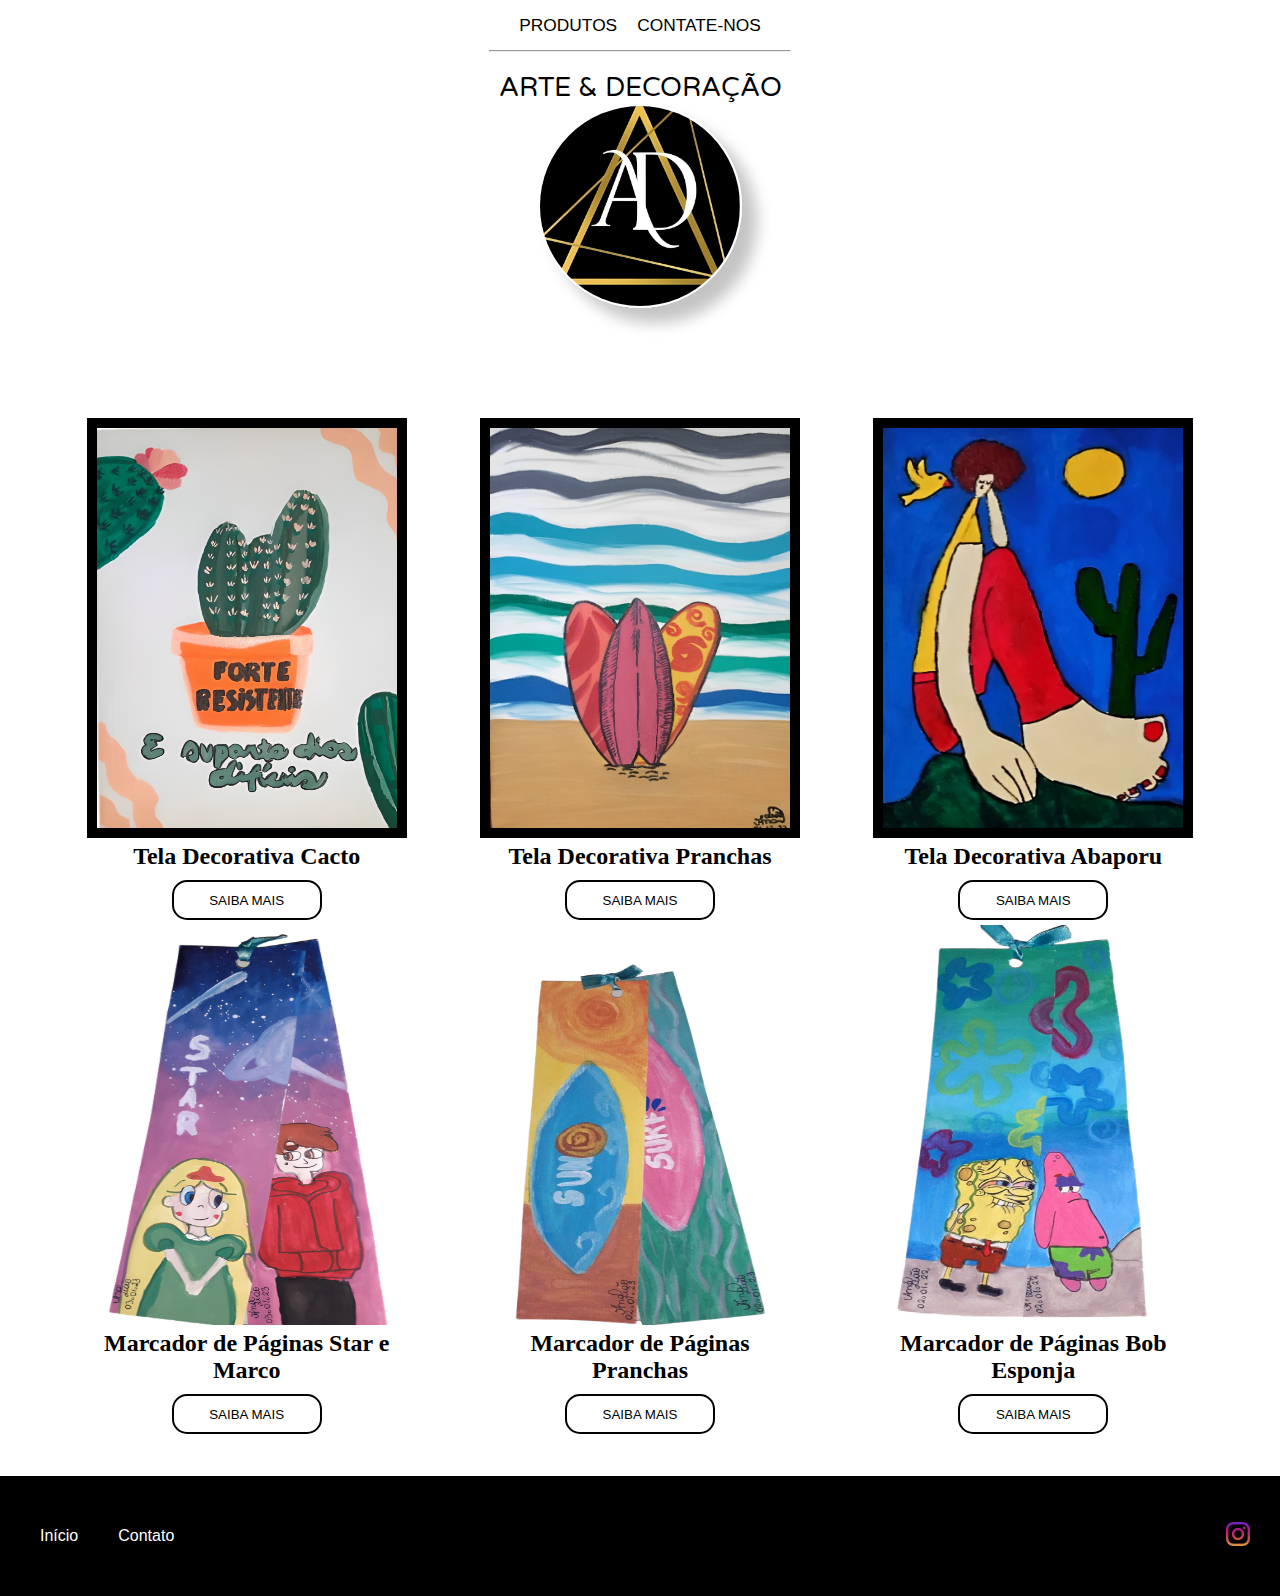
<file: index.html>
<!DOCTYPE html>
<html lang="pt-br">
  <head>
    <meta charset="UTF-8" />
    <meta http-equiv="X-UA-Compatible" content="IE=edge" />
    <meta name="viewport" content="width=device-width, initial-scale=1.0" />
    <title>Arte & Decoração</title>
    <link rel="preconnect" href="https://fonts.googleapis.com" />
    <link rel="preconnect" href="https://fonts.gstatic.com" crossorigin />
    <link
      href="https://fonts.googleapis.com/css2?family=Varela+Round&display=swap"
      rel="stylesheet"
    />
    <link rel="preconnect" href="https://fonts.googleapis.com" />
    <link rel="preconnect" href="https://fonts.gstatic.com" crossorigin />
    <link
      href="https://fonts.googleapis.com/css2?family=Varela+Round&display=swap"
      rel="stylesheet"
    />
    <link rel="stylesheet" href="./css/menu.css" />
    <link rel="stylesheet" href="./css/logo.css" />
    <link rel="stylesheet" href="./css/arte.css" />
    <link rel="stylesheet" href="./css/footer.css" />
    <link rel="stylesheet" href="./css/btnSaibaMais.css" />
    <link rel="shortcut icon" href="./img/favicon.ico" type="image/x-icon">
  </head>
  <body>
    <nav class="menu-nav">
      <ul class="navegacao">
        <li>
          <a href="./index.html" class="item-menu">PRODUTOS</a>
        </li>
        <li>
          <a href="./html/contato.html" class="item-menu">CONTATE-NOS</a>
        </li>
      </ul>
    </nav>
    <hr class="hr-menu" />

    <div class="containerLogo">
      <p class="nomeMarca">ARTE & DECORAÇÃO</p>
      <img src="./img/logo.png" alt="" class="logo" />
    </div>

    <main class="containerArtes">
      <div class="arte">
        <div class="containerIMG">
          <img src="./img-quadro/cacto.png" alt="arte" />
        </div>
        <h2 class="nomeArte">Tela Decorativa Cacto</h2>
        <a href="./html/informacaoArte.html" class="linkSaibaMais">
          <button class="btnSaibaMais" value="1">SAIBA MAIS</button>
        </a>
      </div>

      <div class="arte">
        <div class="containerIMG">
          <img src="./img-quadro/prancha.jpg" alt="arte" />
        </div>
        <h2 class="nomeArte">Tela Decorativa Pranchas</h2>
        <a href="./html/informacaoArte.html" class="linkSaibaMais">
          <button class="btnSaibaMais" value="2">SAIBA MAIS</button>
        </a>
      </div>

      <div class="arte">
        <div class="containerIMG">
          <img src="./img-quadro/abaporu.jpg" alt="arte" class="ImgArte" />
        </div>
        <h2 class="nomeArte">Tela Decorativa Abaporu</h2>
        <a href="./html/informacaoArte.html" class="linkSaibaMais">
          <button class="btnSaibaMais" value="3">SAIBA MAIS</button>
        </a>
      </div>

      <div class="arte">
        <div class="containerIMG" id="marca-pagina">
          <img src="./img-quadro/boygirl.png" alt="arte" />
        </div>
        <h2 class="nomeArte">Marcador de Páginas Star e Marco</h2>
        <a href="./html/informacaoArte.html" class="linkSaibaMais">
          <button class="btnSaibaMais" value="4">SAIBA MAIS</button>
        </a>
      </div>

      <div class="arte">
        <div class="containerIMG" id="marca-pagina">
          <img src="./img-quadro/pranchaMarcaPagina.png" alt="arte" />
        </div>
        <h2 class="nomeArte">Marcador de Páginas Pranchas</h2>
        <a href="./html/informacaoArte.html" class="linkSaibaMais">
          <button class="btnSaibaMais" value="5">SAIBA MAIS</button>
        </a>
      </div>

      <div class="arte">
        <div class="containerIMG" id="marca-pagina">
          <img src="./img-quadro/bob.png" alt="arte" />
        </div>
        <h2 class="nomeArte">Marcador de Páginas Bob Esponja</h2>
        <a href="./html/informacaoArte.html" class="linkSaibaMais">
          <button class="btnSaibaMais" value="6">SAIBA MAIS</button>
        </a>
      </div>
    </main>

    <footer class="rodape">
      <ul>
        <li>
          <p class="inicio">Início</p>
        </li>
        <li>
          <a href="./html/contato.html">Contato</a>
        </li>
      </ul>
      <ul>
        <li>
          <a href="https://www.instagram.com/artedecoracao8/">
            <img
              class="img-instagram-rodape"
              src="./img/instagramColorido.png"
              alt="Instagram"
            />
          </a>
        </li>
      </ul>
    </footer>

    <script src="js/button.js"></script>
    <script src="./js/variavel_global.js"></script>
  </body>
</html>
</file>
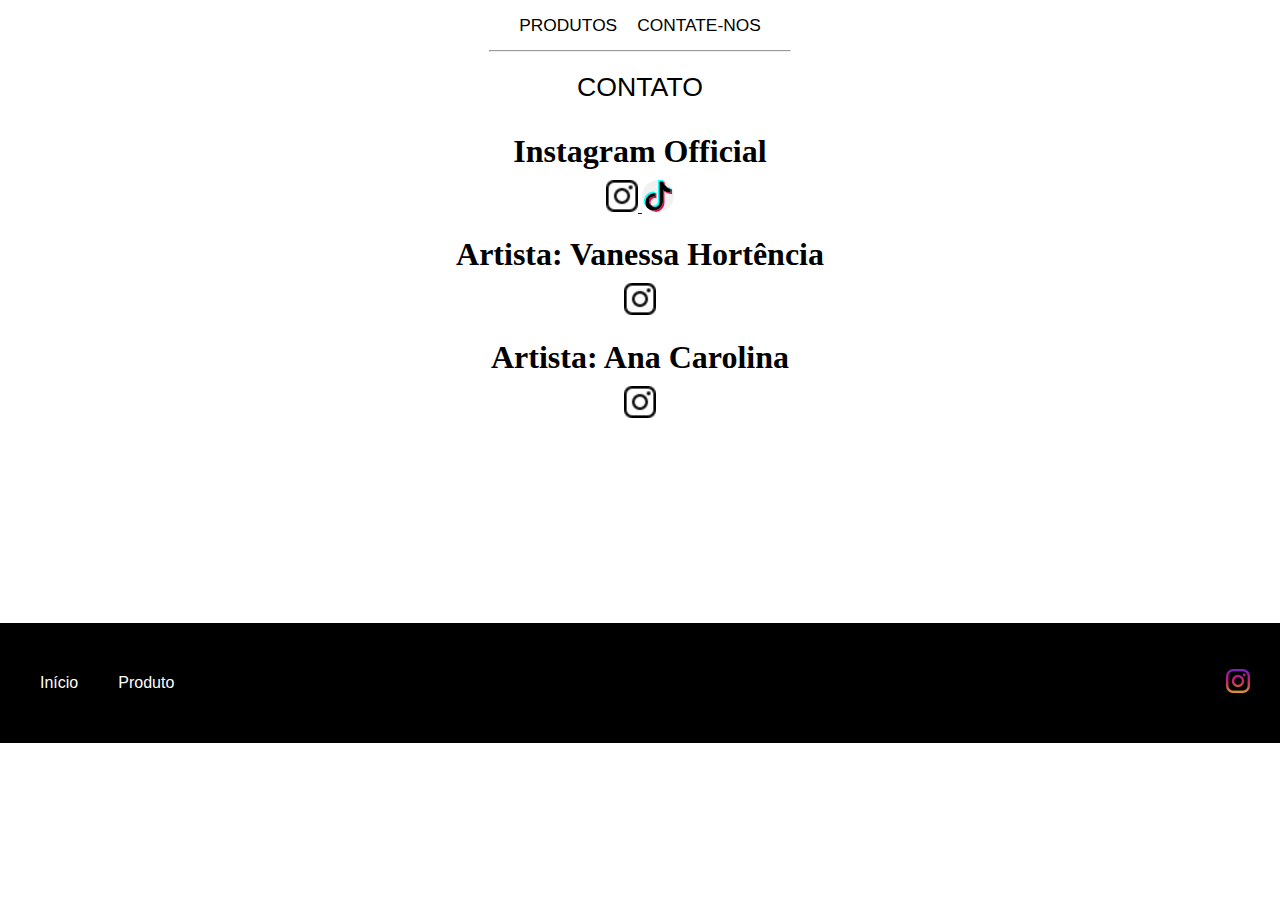
<file: html/contato.html>
<!DOCTYPE html>
<html lang="pt-br">
<head>
    <meta charset="UTF-8">
    <meta http-equiv="X-UA-Compatible" content="IE=edge">
    <meta name="viewport" content="width=device-width, initial-scale=1.0">
    <title>Arte & Decoração</title>
    <link rel="stylesheet" href="../css/menu.css" />
    <link rel="stylesheet" href="../css/contatoStyle.css">
    <link rel="stylesheet" href="../css/footer.css">
</head>
<body>
    <nav class="menu-nav">
        <ul class="navegacao">
          <li>
            <a href="../index.html" class="item-menu">PRODUTOS</a>
          </li>
          <li>
            <a href="#" class="item-menu">CONTATE-NOS</a>
          </li>
        </ul>
      </nav>
      <hr class="hr-menu">

      <div class="containerTitulo">
        <p class="titulo">CONTATO</p>
      </div>

      <main class="contato">

        <!-- Instagram da Empresa -->
        <h1>Instagram Official</h2>
        <a href="https://www.instagram.com/artedecoracao8/">
          <img src="../img/instagram.png" alt="instagramOF">
        </a>

        <a href="https://www.tiktok.com/@artedecoracao8">
          <img src="../img/tik-tok.png" alt="tiktok">
        </a>

        <!-- Instagram das Artistas -->
        <h1>Artista: Vanessa Hortência  </h4>
          <a href="https://www.instagram.com/vanessahortencia5/">
            <img src="../img/instagram.png" alt="">
          </a>

        <h1>Artista: Ana Carolina</h1>
        <a href="https://www.instagram.com/carolsz_silva85/">
          <img src="../img/instagram.png" alt="">
        </a>
      </main>

      <footer class="rodape">
        <ul>
          <li>
            <p class="inicio" style="cursor: pointer;">Início</p>
          </li>
          <li>
            <a href="../index.html">Produto</a>
          </li>
        </ul>
        <ul>
          <li>
            <a href="https://www.instagram.com/artedecoracao8/">
              <img
              class="img-instagram-rodape"
              src="../img/instagramColorido.png"
              alt="Instagram"
            />
            </a>
          </li>
        </ul>
      </footer>

      <script src="../js/button.js"></script>
</body>
</html>
</file>
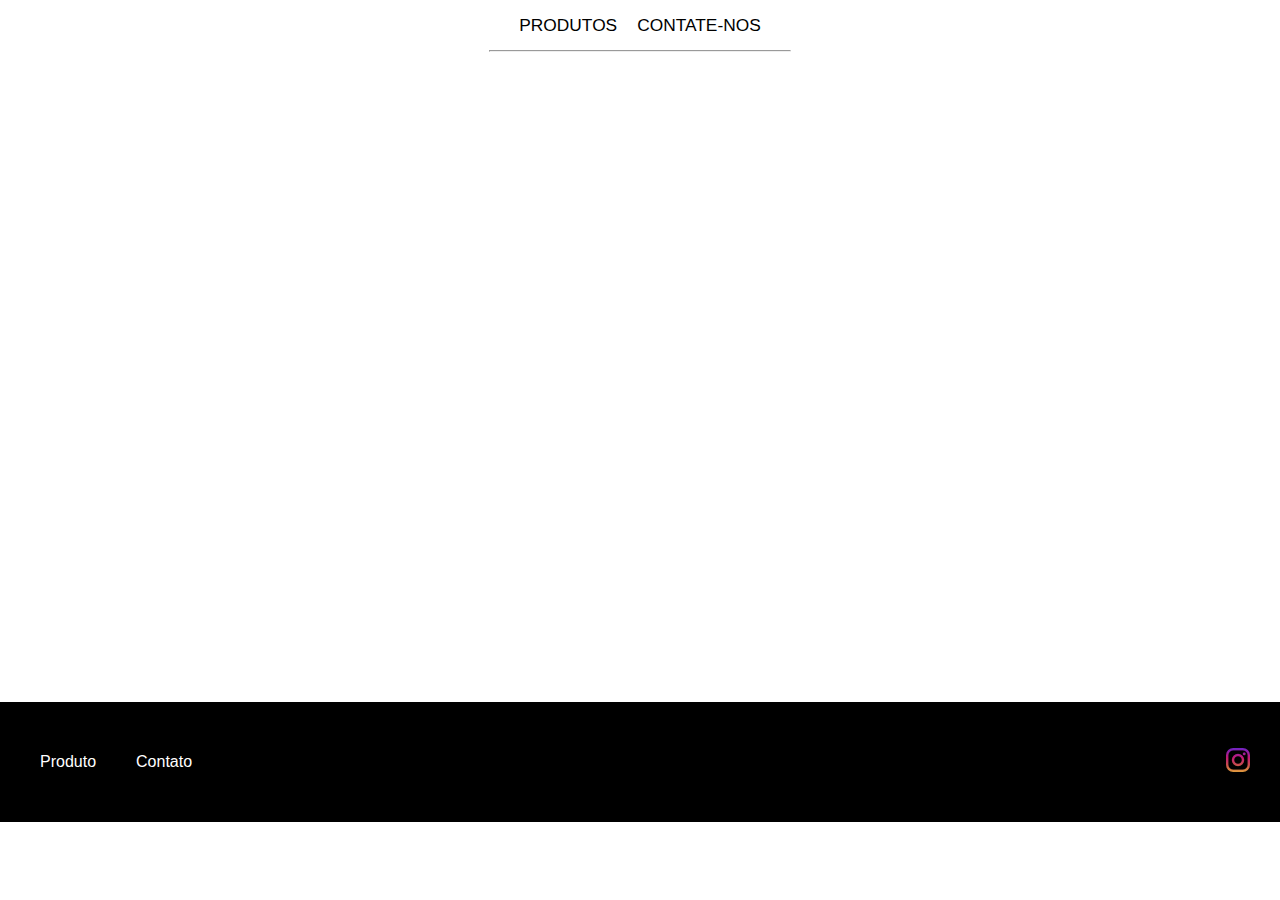
<file: html/informacaoArte.html>
<!DOCTYPE html>
<html lang="pt-br">
  <head>
    <meta charset="UTF-8" />
    <meta http-equiv="X-UA-Compatible" content="IE=edge" />
    <meta name="viewport" content="width=device-width, initial-scale=1.0" />
    <title>Arte & Decoração</title>
    <link rel="stylesheet" href="../css/menu.css" />
    <link rel="stylesheet" href="../css/styleDescricaoProduto.css" />
    <link rel="stylesheet" href="../css/footer.css">
  </head>
  <body>
    <nav class="menu-nav">
      <ul class="navegacao">
        <li>
          <a href="../index.html" class="item-menu">PRODUTOS</a>
        </li>
        <li>
          <a href="../html/contato.html" class="item-menu">CONTATE-NOS</a>
        </li>
      </ul>
    </nav>
    <hr class="hr-menu" />

    <main class="produto"></main>

    <footer class="rodape" style="margin-top: 50px;">
      <ul>
        <li>
          <p class="inicio"><a href="../index.html">Produto</a></p>
        </li>
        <li>
          <a href="../html/contato.html">Contato</a>
        </li>
      </ul>
      <ul>
        <li>
          <a href="https://www.instagram.com/artedecoracao8/">
            <img
              class="img-instagram-rodape"
              src="../img/instagramColorido.png"
              alt="Instagram"
            />
          </a>
        </li>
      </ul>
    </footer>
    <script src="../js/variavel_global.js"></script>
    <script src="../js/informacaoArte.js"></script>
    <script src="../js/button.js"></script>
  </body>
</html>
</file>
<file: css/menu.css>
* {
    padding: 0;
    margin: 0;
}

.menu-nav {
    background: white;
    height: 50px;
    display: flex;
    
}
.navegacao { 
    display: flex;
    list-style-type: none;
    margin: auto;
}
.navegacao li {
    padding: 10px;
    
}
.navegacao li a {
    color: black;
    text-decoration: none;
    font: normal 13pt Arial;
}
.navegacao li a:hover {
    font-weight: bolder;
}
hr {
    width: 300px;
    margin: auto;
}

@media (max-width: 375px) {
    hr {
        width: 220px;
    }
    .navegacao li a {
        font: normal 10pt Arial;
    }
    .navegacao li {
        padding: 5px;
    }
}
</file>
<file: css/logo.css>
.containerLogo {
    text-align: center;
}
.nomeMarca  {
    font-family: 'Varela Round', sans-serif;
    font-size: 20pt;
    margin: auto;
    margin-top: 20px;
}
.logo {
    width: 200px;
    height: 200px;
    border-radius: 50%;
    box-shadow: 15px 15px 15px rgb(196, 196, 196);
    border: 2px solid white;
}

@media (max-width: 375px) {
    .nomeMarca {
        font-size: 15pt;
    }
    .logo {
        width: 170px;
        height: 170px;
    }
}
</file>
<file: css/arte.css>
.containerArtes {
  max-width: 1200px;
  min-width: 240px;
  height: auto;
  margin: auto;
  margin-top: 50px;
  padding: 50px;
  display: flex;
  flex-wrap: wrap;
  justify-content: space-around;
  border-radius: 15px;
}
.nomeArte {
  margin-top: 5px;
}
.arte {
  height: 500px;
  width: 320px;
  border: 1px solid white;
  border-radius: 15px;
  margin-top: 5px;
  text-align: justify;
  text-align: center;
}
.containerIMG {
  overflow: hidden;
  height: 400px;
  border: 10px solid rgb(0, 0, 0);
}
div#marca-pagina {
  border: none;
  
}
.arte img {
  width: 310px;
  height: 400px;
}
.arte img:hover {
  transform: scale(1.3) rotate(5deg);
  transition: 1s;
}
p {
  font-family: "Varela Round", sans-serif;
}
.hr-arte {
  width: 1px;
}
@media (max-width: 400px) {

  .containerIMG {
    height: 250px;
  }
  .arte img {
    width: 200px;
    height: 250px;
  }
  .arte {
    width: 200px;
    height: auto;
    background: rgb(255, 255, 255);
    border-bottom-left-radius: 0;
    border-bottom-right-radius: 0;
  }
  .nomeArte {
    font-size: 17pt;
  }
}
</file>
<file: css/footer.css>
.rodape {
  width: 100%;
  height: 120px;
  background: black;
  display: flex;
  align-items: center;
  justify-content: space-between;
}
.rodape ul {
  display: flex;
}
.rodape ul li {
  margin-left: 40px;
}
.rodape ul li p {
  color: white;
  text-decoration: none;
  list-style-type: none;
  font: normal 12pt Arial;
}
.rodape ul li a {
  color: white;
  text-decoration: none;
  list-style-type: none;
  font: normal 12pt Arial;
}
.img-instagram-rodape {
  margin-right: 30px;
}
@media (max-width: 450px) {
  .rodape ul li {
    margin-left: 8px;
  }
  .img-instagram-rodape {
    margin-left: 0;
  }
  .rodape ul li p {
    font: normal 8pt Arial;
  }
  .rodape ul li a {
    font: normal 8pt Arial;
  }
  .rodape {
    height: 70px;
  }
}
</file>
<file: css/btnSaibaMais.css>
.btnSaibaMais {
  width: 150px;
  height: 40px;
  margin-top: 10px;
  background: white;
  border: 2px solid black;
  border-radius: 15px;
  cursor: pointer;
}

.btnSaibaMais:hover {
  background: rgba(182, 182, 182, 0.596);
  transition: 0.5s;
}

.inicio {
  cursor: pointer;
}
</file>
<file: css/contatoStyle.css>
.containerTitulo {
  text-align: center;
}
.titulo {
  font-family: "Varela Round", sans-serif;
  font-size: 20pt;
  margin: auto;
  margin-top: 20px;
}
.contato {
  max-width: 1200px;
  min-width: 240px;
  height: 500px;
  margin: auto;
  border-radius: 15px;
  text-align: center;
  padding: 10px;
}
main img {
  width: 32px;
  height: 32px;
  margin-top: 10px;
}

h1 {
  margin-top: 20px;
}
.rodape {
  bottom: 0;
}
body {
  height: 100%;
}
</file>
<file: css/styleDescricaoProduto.css>
.produto {
  display: flex;
  justify-content: space-around;
  align-items: center;
  text-align: center;
  height: 600px;
}
.imgProduto {
  margin-top: 30px;
}
.imgProduto img {
  width: 300px;
  height: 400px;
  border: 10px solid black;
  margin-top: 50px;
  transform: translateY(0px);
  animation: float 5s ease-in-out infinite;
}
.imgProduto img#marcador {
  border: none;
  width: 250px;
}
@keyframes float {
  0% {
    transform: translateY(0px);
  }
  50% {
    transform: translateY(-20px);
  }
  100% {
    transform: translateY(0px);
  }
}

.descricao {
  width: 400px;
}
.descricaoProduto {
  font-size: 12pt;
  text-align: justify;
}
@media (max-width: 780px) {
  .descricao {
    width: 250px;
  }
  .nomeProduto {
    font-size: 16pt;
  }
}
@media (max-width: 632px) {
  .descricao {
    width: 350px;
  }
  .produto {
    display: grid;
  }
}

@media (max-width: 400px) {
  .imgProduto img {
    width: 250px;
    height: 320px;
    margin: auto;
  }
  .descricao {
    width: 250px;
  }
}
</file>
